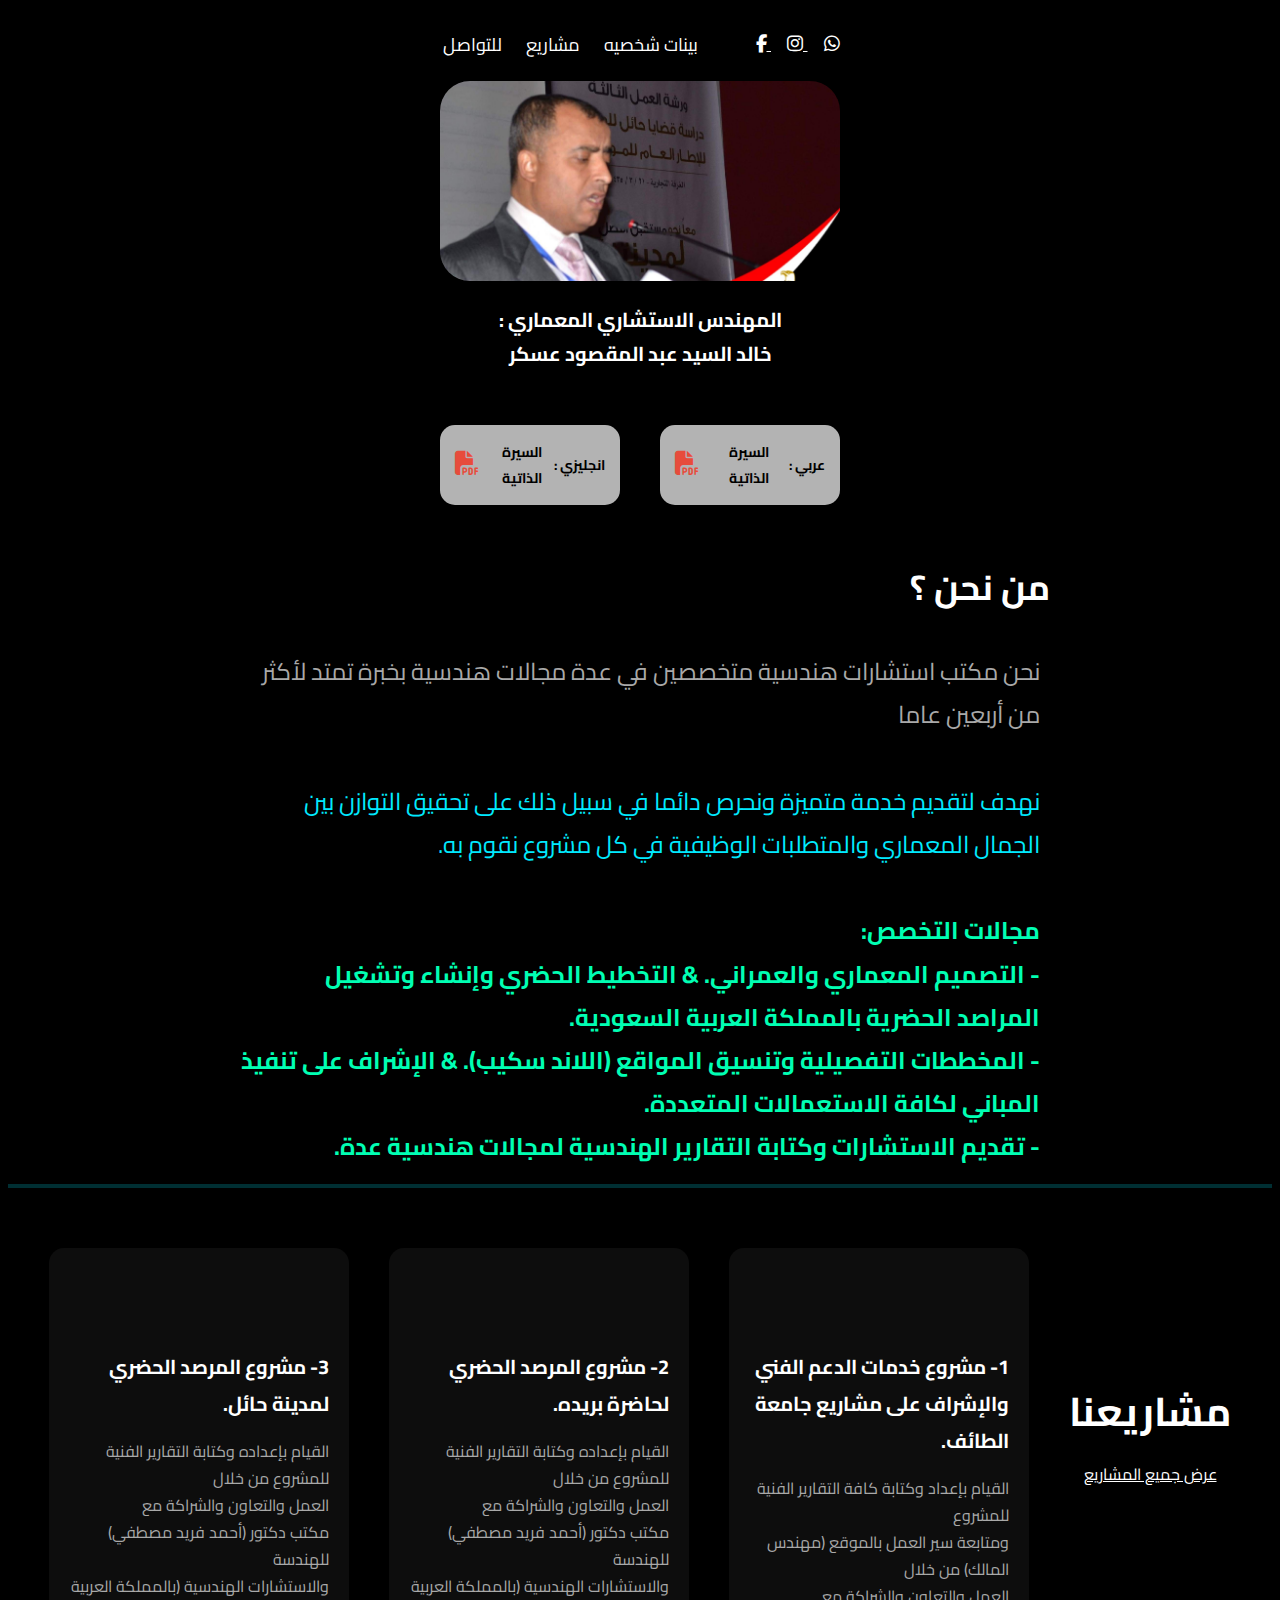
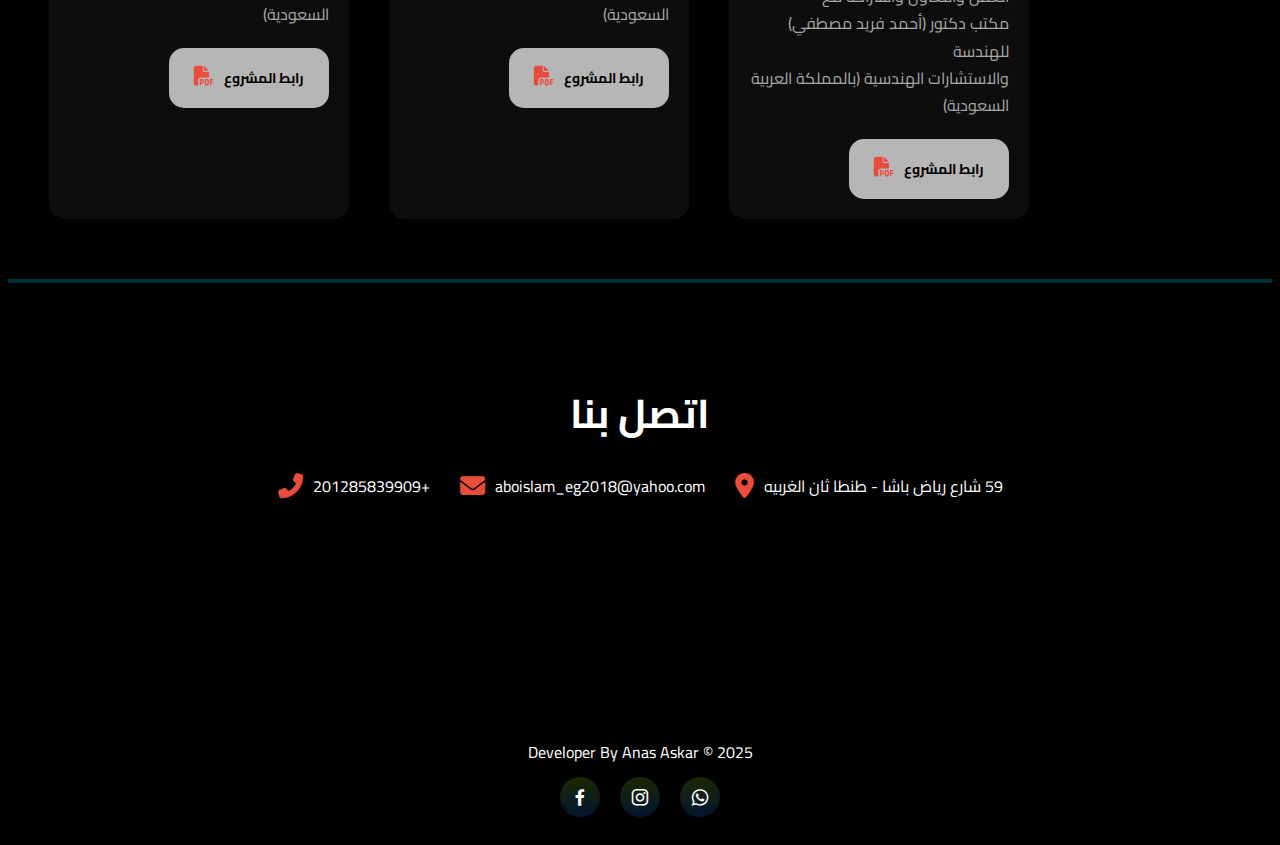
<file: index.html>
<!DOCTYPE html>
<html lang="en">
<head>
    <meta charset="UTF-8">
    <meta name="viewport" content="width=device-width, initial-scale=1.0">
    <title>Khaled Askar</title>
    <link rel="stylesheet" href="styles.css">
    <link rel="stylesheet" href="https://cdnjs.cloudflare.com/ajax/libs/font-awesome/6.4.2/css/all.min.css">
    <link href='https://unpkg.com/boxicons@2.1.4/css/boxicons.min.css' rel='stylesheet'>
    <style>@import url('https://fonts.googleapis.com/css2?family=Cairo:wght@700&family=Lalezar&display=swap');</style>
</head>
<header>

</header>

<body>
    <div class="navbar-wrapper">
        <div class="navbar">
            <a href="#about">بينات شخصيه</a>
            <a href="#projects-container">مشاريع</a>
            <a href="#contact">للتواصل</a>
        </div>
        <div class="iconss">
            <a href="https://www.facebook.com/khaled.askar.77" target="_blank" class="facebook">
                <i class="fa-brands fa-facebook-f"></i>
            </a>
            <a href="https://www.instagram.com/khaled.askar_1963/" target="_blank" class="insta">
                <i class="fa-brands fa-instagram"></i>
            </a>
            <a href="https://api.whatsapp.com/send?phone=201285839909" target="_blank" class="whatsapp">
                <i class="fa-brands fa-whatsapp"></i>
            </a>
        </div>
      </div>
      
    <section class="Khaled">
        <img src="img/profile.jpg" alt="1" class="profile">
        <h1 class="name">المهندس الاستشاري المعماري :
          <span> <br>
            خالد السيد عبد المقصود عسكر
        </span> 
            </h1>
    <section class="cvs">
        <div class="cv" id="cv">
            <a class="infooo">انجليزي :</a>
            <a href="https://docs.google.com/document/d/1_q0mOJvaWJ6VrXwyX02MnpXYPMQi76Kq/edit?usp=sharing&ouid=104853459763038648659&rtpof=true&sd=true" target="_blank">
                السيرة الذاتية<br>
            </a>
            <a class="pdf" href="https://docs.google.com/document/d/1_q0mOJvaWJ6VrXwyX02MnpXYPMQi76Kq/edit?usp=sharing&ouid=104853459763038648659&rtpof=true&sd=true" target="_blank">
                <i class="fas fa-file-pdf"></i>
            </a>
        </div>
        <div class="cv" id="cv">
            <a class="infooo">عربي :</a>
            <a href="https://docs.google.com/document/d/1NwnrIqlLreivkYexsoERNYVSfzO7a09H/edit?usp=sharing&ouid=104853459763038648659&rtpof=true&sd=true" target="_blank">
                السيرة الذاتية<br>
            </a>
            <a class="pdf" href="https://docs.google.com/document/d/1NwnrIqlLreivkYexsoERNYVSfzO7a09H/edit?usp=sharing&ouid=104853459763038648659&rtpof=true&sd=true" target="_blank">
                <i class="fas fa-file-pdf"></i>
            </a>
        </div>
    </section>
        <h2 class="projects">المشاريع</h2>
        <p class="projects">
    </a>
    </section>
    
    <section class="about" id="about">
        <div class="container">
            <h2>من نحن ؟</h2>
            <p>
             نحن مكتب استشارات هندسية متخصصين في عدة مجالات هندسية
               <span class="experince">بخبرة تمتد لأكثر من أربعين عاما </span>
               <br><br> <span>
                <span class="opspsp">
             نهدف لتقديم خدمة متميزة ونحرص دائما في سبيل ذلك على تحقيق التوازن بين الجمال المعماري والمتطلبات الوظيفية في كل مشروع نقوم به.
            </span>
            <br>
                <span class="feilds">
                <br> مجالات التخصص:<br>

                -  التصميم المعماري والعمراني.
                & التخطيط الحضري وإنشاء وتشغيل المراصد الحضرية بالمملكة العربية السعودية.<br>
                 - المخططات التفصيلية وتنسيق المواقع (اللاند سكيب).
                & الإشراف على تنفيذ المباني لكافة الاستعمالات المتعددة.<br>
                - تقديم الاستشارات وكتابة التقارير الهندسية لمجالات هندسية عدة. 
            </span>
            </p>
        </div>
    </section>

 <div class="linee"></div>

    <div class="projects-container" id="projects-container">
        <div class="projects-title-wrapper">
            <h1 class="prprprpr" id="projects">مشاريعنا</h1>
            <a href="projects.html" class="prprprpr2">عرض جميع المشاريع</a>
          </div>
            <div class="project">
            <br>
            <br>
            <h3>1- مشروع خدمات الدعم الفني <br>والإشراف على مشاريع جامعة الطائف.</h3>
            <p>
                القيام بإعداد وكتابة كافة التقارير الفنية للمشروع<br>    
                ومتابعة سير العمل بالموقع (مهندس المالك) من خلال <br>
                العمل والتعاون والشراكة مع<br>
                 مكتب دكتور (أحمد فريد مصطفي)  
                 للهندسة<br>
                  والاستشارات الهندسية
                  (بالمملكة العربية السعودية)
            </p>
        <div class="card" id="card">
                <a href="cv.pdf" target="_blank">
                    رابط المشروع <br>
                </a>
                <a class="pdf" href="cv.pdf" target="_blank">
                    <i class="fas fa-file-pdf"></i>
                </a>
            </div>
        </div>
        <div class="project">
            <br>
            <br>
            <h3>2- مشروع المرصد الحضري لحاضرة بريده.</h3>
            <p>
                القيام بإعداده وكتابة التقارير الفنية للمشروع من خلال <br>
                العمل والتعاون والشراكة مع<br>
                    مكتب دكتور (أحمد فريد مصطفي)  
                    للهندسة<br>
                    والاستشارات الهندسية
                    (بالمملكة العربية السعودية)
            </p>
        <div class="card" id="card">
                <a href="https://drive.google.com/file/d/1X9taJ1eYUMUBv-d4FCvh1-PG9E1JPdH5/view?usp=sharing" target="_blank">
                    رابط المشروع <br>
                </a>
                <a class="pdf" href="https://drive.google.com/file/d/1X9taJ1eYUMUBv-d4FCvh1-PG9E1JPdH5/view?usp=sharing" target="_blank">
                    <i class="fas fa-file-pdf"></i>
                </a>
            </div>
        </div>
        <div class="project">
            <br>
            <br>
            <h3>3- مشروع المرصد الحضري لمدينة حائل.</h3>
            <p>
                القيام بإعداده وكتابة التقارير الفنية للمشروع من خلال <br>
                العمل والتعاون والشراكة مع<br>
                    مكتب دكتور (أحمد فريد مصطفي)  
                    للهندسة<br>
                    والاستشارات الهندسية
                    (بالمملكة العربية السعودية)
            </p>
        <div class="card" id="card">
                <a href="https://drive.google.com/file/d/1FmZxnxlUAoTSQ7u5iFR0Azq8BSHpWMYa/view?usp=sharing" target="_blank">
                    رابط المشروع <br>
                </a>
                <a class="pdf" href="https://drive.google.com/file/d/1FmZxnxlUAoTSQ7u5iFR0Azq8BSHpWMYa/view?usp=sharing" target="_blank">
                    <i class="fas fa-file-pdf"></i>
                </a>
            </div>
        </div>
    </div>
    <div class="linee2"></div>

    <section class="contact-us" id="contact">
        <h2>اتصل بنا</h2>
        <div class="contact-info">
            <div class="contact-item">
                <i class="fas fa-phone-alt"></i>
                <span>+201285839909</span>
            </div>
            <div class="contact-item">
                <i class="fas fa-envelope"></i>
                <span>aboislam_eg2018@yahoo.com</span>
            </div>
            <div class="contact-item">
                <i class="fas fa-map-marker-alt"></i>
                <span>59 شارع رياض باشا - طنطا ثان الغربيه</span>
            </div>
        </div>
    </section>

    <footer>
        <p>Developer By Anas Askar &copy; 2025</p>
    
        <div class="social-container">
            <a href="https://www.facebook.com/anas.our.92/"  target="_blank" class="social-link">
                <i class='bx bxl-facebook' style='color:#ffffff'></i>
            </a>
            <a href="https://www.instagram.com/anasaskar_101/"  target="_blank" class="social-link">
                <i class='bx bxl-instagram' style='color:#ffffff'></i>
            </a>
            <a href="https://api.whatsapp.com/send?phone=201124594608" target="_blank" class="social-link">
                <i class='bx bxl-whatsapp' style='color:#ffffff'></i>
            </a>
            
        </div>
    </footer>
    
</body>
</html>
</file>
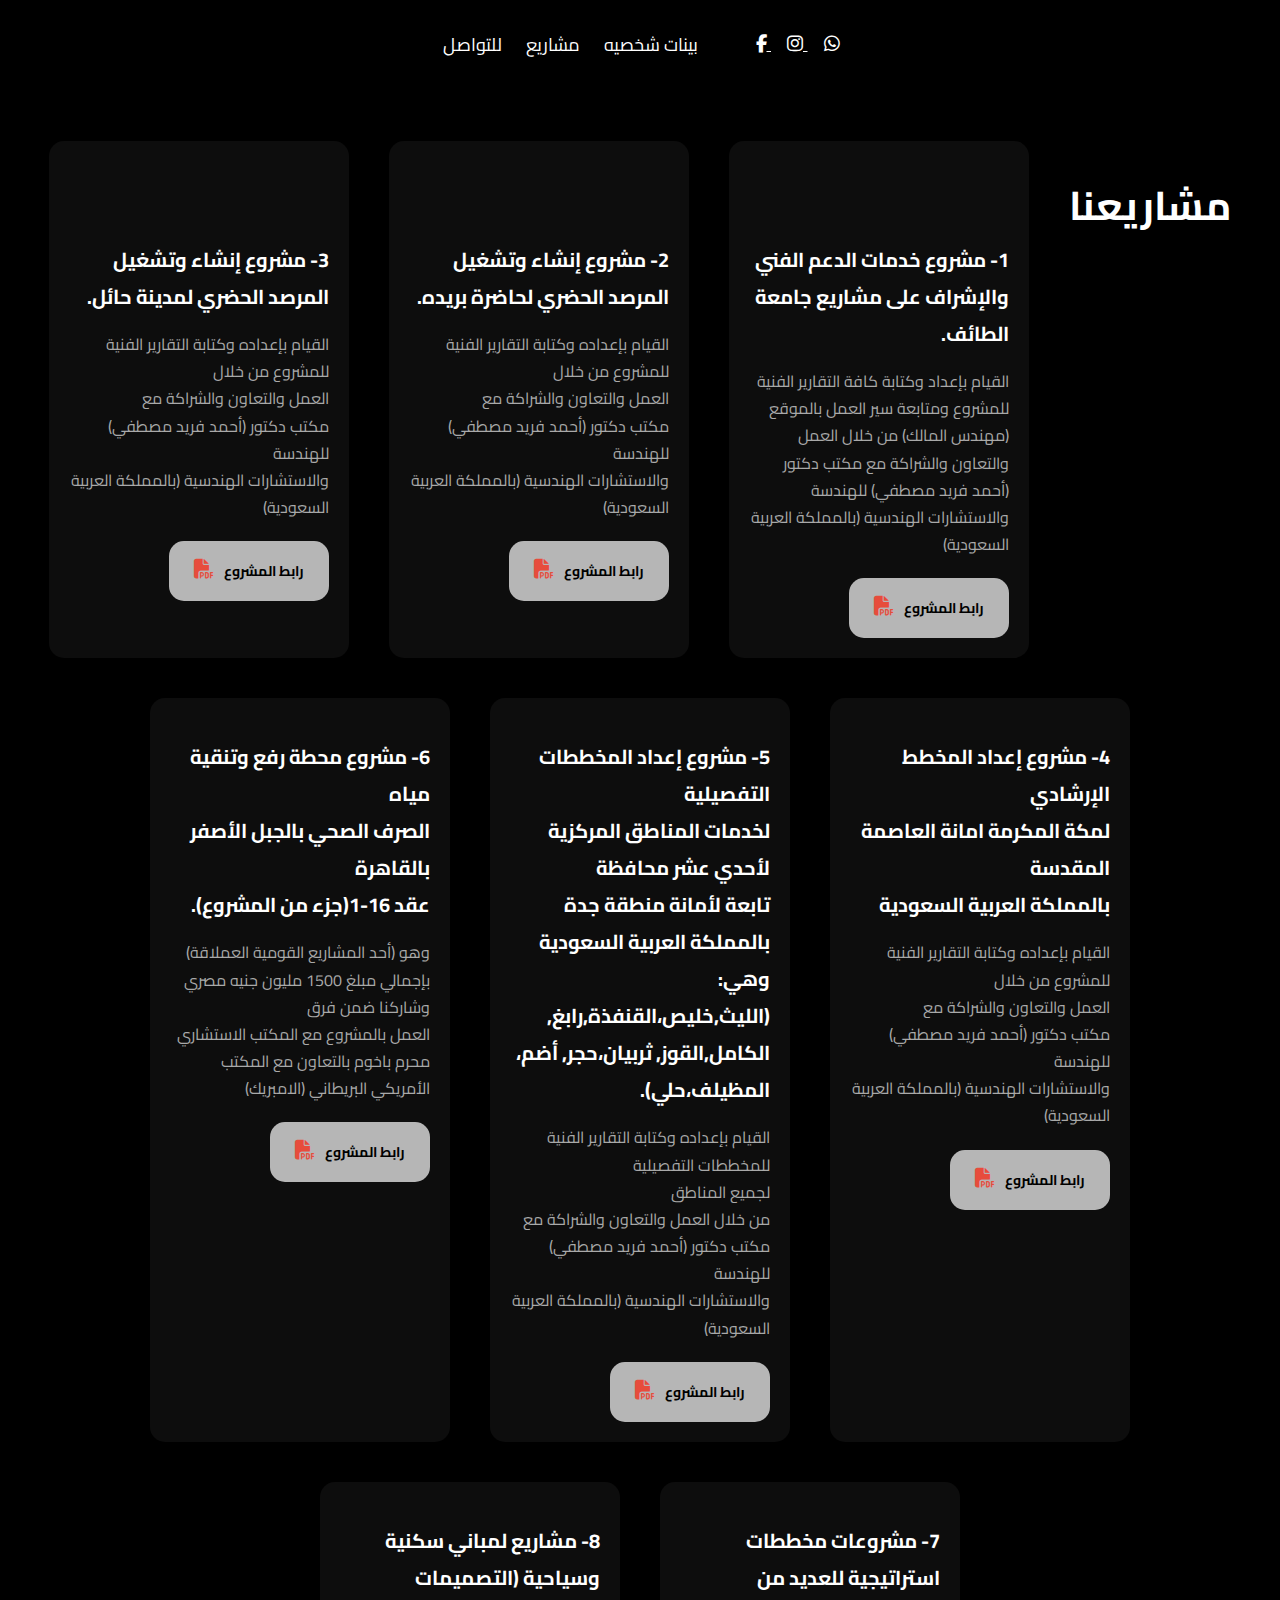
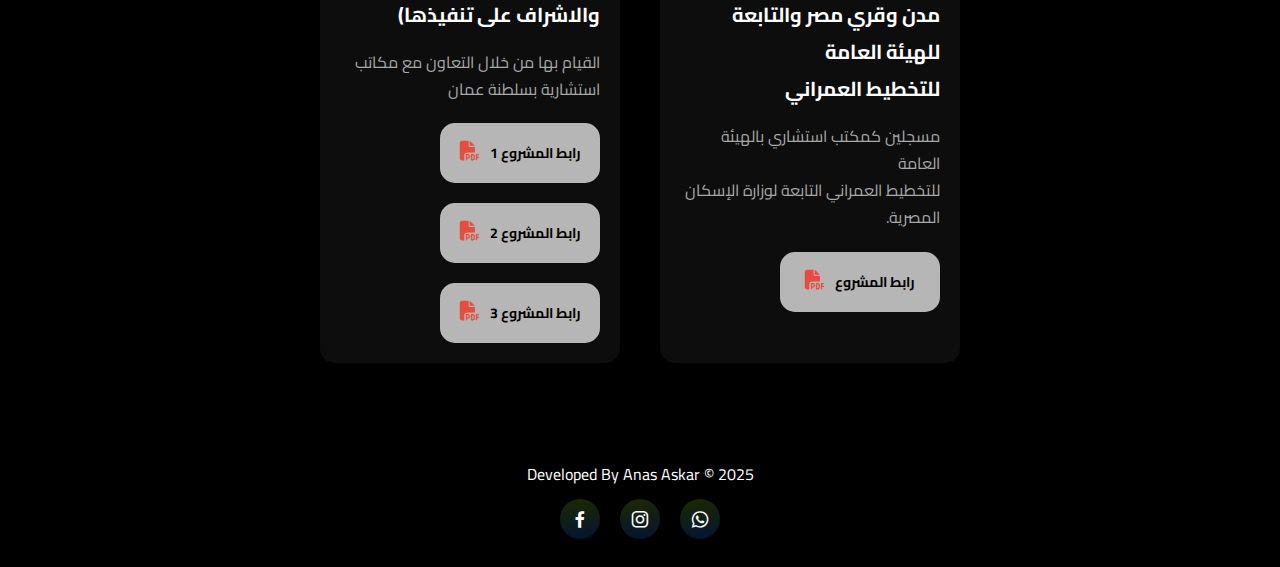
<file: projects.html>
<!DOCTYPE html>
<html lang="en">
<head>
    <meta charset="UTF-8">
    <meta name="viewport" content="width=device-width, initial-scale=1.0">
    <title>مشاريعنا</title>
    <link rel="stylesheet" href="styles.css">
    <link rel="stylesheet" href="https://cdnjs.cloudflare.com/ajax/libs/font-awesome/6.4.2/css/all.min.css">
    <link href='https://unpkg.com/boxicons@2.1.4/css/boxicons.min.css' rel='stylesheet'>
    <style>@import url('https://fonts.googleapis.com/css2?family=Cairo:wght@700&family=Lalezar&display=swap');</style>
</head>
<header>
</header>
<body>

    <div class="navbar-wrapper">
        <div class="navbar">
            <a href="index.html">بينات شخصيه</a>
            <a href="projects.html">مشاريع</a>
            <a href="index.html">للتواصل</a>
        </div>
        <div class="iconss">
            <a href="https://www.facebook.com/khaled.askar.77" target="_blank" class="facebook">
                <i class="fa-brands fa-facebook-f"></i>
            </a>
            <a href="https://www.instagram.com/khaled.askar_1963/" target="_blank" class="insta">
                <i class="fa-brands fa-instagram"></i>
            </a>
            <a href="https://api.whatsapp.com/send?phone=201285839909" target="_blank" class="whatsapp">
                <i class="fa-brands fa-whatsapp"></i>
            </a>
        </div>
      </div>
      
    <div class="projects-container">
        <h1 class="prprprpr" id="projects">مشاريعنا </h1>

        <div class="project">
            <br>
            <br>
            <h3>1- مشروع خدمات الدعم الفني والإشراف على مشاريع جامعة الطائف.</h3>
            <p>
                القيام بإعداد وكتابة كافة التقارير الفنية للمشروع   
                ومتابعة سير العمل بالموقع (مهندس المالك) من خلال
                العمل والتعاون والشراكة مع
                 مكتب دكتور (أحمد فريد مصطفي)  
                 للهندسة
                  والاستشارات الهندسية
                  (بالمملكة العربية السعودية)
            </p>
        <div class="card" id="card">
                <a href="cv.pdf" target="_blank">
                    رابط المشروع <br>
                </a>
                <a class="pdf" href="cv.pdf" target="_blank">
                    <i class="fas fa-file-pdf"></i>
                </a>
            </div>
        </div>
        <div class="project">
            <br>
            <br>
            <h3>2- مشروع إنشاء وتشغيل المرصد الحضري لحاضرة بريده.</h3>
            <p>
                القيام بإعداده وكتابة التقارير الفنية للمشروع من خلال <br>
                العمل والتعاون والشراكة مع<br>
                    مكتب دكتور (أحمد فريد مصطفي)  
                    للهندسة<br>
                    والاستشارات الهندسية
                    (بالمملكة العربية السعودية)
            </p>
        <div class="card" id="card">
                <a href="https://drive.google.com/file/d/1X9taJ1eYUMUBv-d4FCvh1-PG9E1JPdH5/view?usp=sharing" target="_blank">
                    رابط المشروع <br>
                </a>
                <a class="pdf" href="https://drive.google.com/file/d/1X9taJ1eYUMUBv-d4FCvh1-PG9E1JPdH5/view?usp=sharing" target="_blank">
                    <i class="fas fa-file-pdf"></i>
                </a>
            </div>
        </div>
        <div class="project">
            <br>
            <br>
            <h3>3- مشروع إنشاء وتشغيل المرصد الحضري لمدينة حائل.</h3>
            <p>
                القيام بإعداده وكتابة التقارير الفنية للمشروع من خلال <br>
                العمل والتعاون والشراكة مع<br>
                    مكتب دكتور (أحمد فريد مصطفي)  
                    للهندسة<br>
                    والاستشارات الهندسية
                    (بالمملكة العربية السعودية)
            </p>
        <div class="card" id="card">
                <a href="https://drive.google.com/file/d/1FmZxnxlUAoTSQ7u5iFR0Azq8BSHpWMYa/view?usp=sharing" target="_blank">
                    رابط المشروع <br>
                </a>
                <a class="pdf" href="https://drive.google.com/file/d/1FmZxnxlUAoTSQ7u5iFR0Azq8BSHpWMYa/view?usp=sharing" target="_blank">
                    <i class="fas fa-file-pdf"></i>
                </a>
            </div>
        </div>
        <div class="project">
            <h3>4- مشروع إعداد المخطط الإرشادي <br> لمكة المكرمة امانة العاصمة المقدسة <br> بالمملكة العربية السعودية </h3>
            <p>
                القيام بإعداده وكتابة التقارير الفنية للمشروع من خلال <br>
                العمل والتعاون والشراكة مع<br>
                    مكتب دكتور (أحمد فريد مصطفي)  
                    للهندسة<br>
                    والاستشارات الهندسية
                    (بالمملكة العربية السعودية)
            </p>
        <div class="card" id="card">
                <a href="cv.pdf" target="_blank">
                    رابط المشروع <br>
                </a>
                <a class="pdf" href="cv.pdf" target="_blank">
                    <i class="fas fa-file-pdf"></i>
                </a>
            </div>
        </div>
        <div class="project">
            <h3>5- مشروع إعداد المخططات التفصيلية<br> لخدمات المناطق المركزية لأحدي عشر محافظة<br> تابعة لأمانة منطقة جدة<br> بالمملكة العربية السعودية وهي:<br> (الليث,خليص،القنفذة,رابغ,<br>الكامل,القوز, ثربيان،حجر, أضم، المظيلف،حلي).</h3>
            <p>
                القيام بإعداده وكتابة التقارير الفنية للمخططات التفصيلية<br>
                لجميع المناطق <br>
                من خلال 
                العمل والتعاون والشراكة مع<br>
                    مكتب دكتور (أحمد فريد مصطفي)  
                    للهندسة<br>
                    والاستشارات الهندسية
                    (بالمملكة العربية السعودية)
            </p>
        <div class="card" id="card">
                <a href="https://drive.google.com/file/d/1diMtdvDLYHLHHZAXl1D04ldE3ui_X0CB/view?usp=sharing" target="_blank">
                    رابط المشروع <br>
                </a>
                <a class="pdf" href="https://drive.google.com/file/d/1diMtdvDLYHLHHZAXl1D04ldE3ui_X0CB/view?usp=sharing" target="_blank">
                    <i class="fas fa-file-pdf"></i>
                </a>
            </div>
        </div>
        <div class="project">
            <h3>6- مشروع محطة رفع وتنقية مياه <br>الصرف الصحي بالجبل الأصفر بالقاهرة <br>عقد 16-1(جزء من المشروع).</h3>
            <p>
                وهو (أحد المشاريع القومية العملاقة) <br>
                بإجمالي مبلغ 1500 مليون جنيه مصري وشاركنا ضمن فرق <br>
                العمل بالمشروع مع المكتب الاستشاري <br>
               محرم باخوم بالتعاون مع المكتب الأمريكي البريطاني (الامبريك)
            </p>
        <div class="card" id="card">
                <a href="cv.pdf" target="_blank">
                    رابط المشروع <br>
                </a>
                <a class="pdf" href="cv.pdf" target="_blank">
                    <i class="fas fa-file-pdf"></i>
                </a>
            </div>
        </div>
        <div class="project">
            <h3>7- مشروعات مخططات استراتيجية للعديد من <br> مدن وقري مصر والتابعة للهيئة العامة <br> للتخطيط العمراني</h3>
            <p>
                مسجلين كمكتب استشاري بالهيئة العامة <br>
                 للتخطيط العمراني التابعة لوزارة الإسكان المصرية.
            </p>
        <div class="card" id="card">
                <a href="https://docs.google.com/presentation/d/106x-jRd3WRetuwaXrRz9mYcSyiEf69yp/edit?usp=sharing&ouid=104853459763038648659&rtpof=true&sd=true" target="_blank">
                    رابط المشروع <br>
                </a>
                <a class="pdf" href="https://docs.google.com/presentation/d/106x-jRd3WRetuwaXrRz9mYcSyiEf69yp/edit?usp=sharing&ouid=104853459763038648659&rtpof=true&sd=true" target="_blank">
                    <i class="fas fa-file-pdf"></i>
                </a>
            </div>
        </div>
        <div class="project">
            <h3>8- مشاريع لمباني سكنية وسياحية (التصميمات والاشراف على تنفيذها)</h3>
            <p>
                القيام بها من خلال التعاون مع
                مكاتب استشارية بسلطنة عمان
            </p>
        <div class="card" id="card">
                <a href="https://drive.google.com/file/d/1HUyWdKNBHzrrcNor3Oe5mX9sUkdrS8R8/view?usp=sharing" target="_blank">
                    رابط المشروع 1 <br>
                </a>
                <a class="pdf" href="https://drive.google.com/file/d/1HUyWdKNBHzrrcNor3Oe5mX9sUkdrS8R8/view?usp=sharing" target="_blank">
                    <i class="fas fa-file-pdf"></i>
                </a>
            </div>
            <div class="card" id="card">
                <a href="https://drive.google.com/file/d/1zxsmckevqsPrpgDC8Q9hzXQK-cIFlCvh/view?usp=sharing" target="_blank">
                    رابط المشروع 2 <br>
                </a>
                <a class="pdf" href="https://drive.google.com/file/d/1zxsmckevqsPrpgDC8Q9hzXQK-cIFlCvh/view?usp=sharing" target="_blank">
                    <i class="fas fa-file-pdf"></i>
                </a>
            </div>
            <div class="card" id="card">
                <a href="https://drive.google.com/file/d/1j_JhTu1bBiHAcU66I9-tw0MeMHH9kefM/view?usp=sharing" target="_blank">
                    رابط المشروع 3 <br>
                </a>
                <a class="pdf" href="https://drive.google.com/file/d/1j_JhTu1bBiHAcU66I9-tw0MeMHH9kefM/view?usp=sharing" target="_blank">
                    <i class="fas fa-file-pdf"></i>
                </a>
            </div>
        </div>      
    </div>
    <footer>
        <p>Developed By Anas Askar &copy; 2025</p>
    
        <div class="social-container">
            <a href="https://www.facebook.com/anas.our.92/"  target="_blank" class="social-link">
                <i class='bx bxl-facebook' style='color:#ffffff'></i>
            </a>
            <a href="https://www.instagram.com/anasaskar_101/"  target="_blank" class="social-link">
                <i class='bx bxl-instagram' style='color:#ffffff'></i>
            </a>
            <a href="https://api.whatsapp.com/send?phone=201124594608" target="_blank" class="social-link">
                <i class='bx bxl-whatsapp' style='color:#ffffff'></i>
            </a>
            
        </div>
    </footer>
</body>
</html>
</file>
<file: styles.css>
html {
    scroll-behavior: smooth;
    
}

header {
    position: sticky;
    top: 0;
    z-index: 1000;
    background-color: #fff;
    box-shadow: 0 4px 2px -2px gray;
}


body {  
    background-color: #000000;
}


.logo {
    float: left;
    padding: 10px 0;
  }
  

.navbar-wrapper {
    display: flex;
    justify-content: center;
    align-items: center;
    gap: 40px;
    flex-wrap: wrap;
    position: sticky;
    top: 0;
    background-color: #000000; /* حط لون الخلفية عشان ميكونش شفاف */
    z-index: 1000;
    padding: 20px 0;
}

.navbar a {
    color: #ffffff;
    font-family: 'Cairo', sans-serif;
    font-size: 18px;
    text-decoration: none;
    margin: 0 10px;
    transition: color 0.3s ease;
}

.navbar a:hover {
    color: #8a8a89;
}

.iconss a {
    color: #ffffff;
    font-size: 18px;
    margin: 0 8px;
    transition: color 0.3s ease;
}

.iconss a:hover {
    color: #e74c3c;
}

  .about {
    margin-top: -80px; /* إضافة مسافة بين قسم خالد وقسم من نحن */
    direction: rtl;
    font-family: 'Cairo', sans-serif;
}

.about .container {
    max-width: 800px;
    margin: 0 auto;
}

.about .container h2 {
    font-size: 35px;
    margin-bottom: 20px;
    color: #ffffff;
    font-weight: bold;
    position: relative;
    left: 10px;
    margin-bottom: 30px;
}

.about p {
    font-size: 24px;
    color: #a9a9a9;
    line-height: 1.8;
    margin-bottom: 15px;
}

.feilds {
    color: #00ffb3;
    font-weight: bold;
}

.experince {
    position: relative;
}

.opspsp {
    color: #00eaff;
}

.Khaled {
    display: flex;
    flex-direction: column;
    align-items: center;
    user-select: none;
    -webkit-user-select: none;
    -moz-user-select: none;
    -ms-user-select: none;
    padding: 0px;
    text-align: center;
}
    
.profile {
    width: 400px;
    height: 200px;
    object-fit: cover;
    border-radius: 30px;
    max-width: 100%;
}
    
.name {
    color: #ffffff;
    font-family: 'Cairo', sans-serif;
    font-size: 20px;
    margin-top: 20px;
    direction: rtl;
}
    
.name span {
    display: block;
    margin-top: -40px;
}
    
.cvs {
    display: flex;
    flex-direction: row;
    gap: 40px;
    justify-content: center;
    align-items: center;
    margin-top: 40px;
    flex-wrap: wrap;
}
    
.cv {
    width: 180px;
    height: 80px;
    background: #ffffffb3;
    border-radius: 15px;
    padding: 15px;
    box-sizing: border-box;
    direction: rtl;
    display: flex;
    align-items: center;
}
    
.cv a {
    text-decoration: none;
    color: #000000;
    font-family: 'Cairo', sans-serif;
    font-size: 14px;
    font-weight: bold;
}

.cv i {
    color: #e74c3c;
    font-size: 24px;
    margin-right: 10px;
}
.infooo {
    color: #000000;
    font-size: 15px;
    font-family: 'Cairo', sans-serif;
    white-space: nowrap;
}
    

.linee {
    border-top: 4px solid rgba(0, 234, 255, 0.2); 
    margin-top: 10px;
    margin-bottom: 10px;
}


.linee2 {
    border-top: 4px solid rgba(0, 234, 255, 0.2); 
    margin-top: 10px;
    margin-bottom: 10px;
}
.projects-title-wrapper {
    display: flex;
    flex-direction: column; /* علشان يكونوا فوق بعض */
    align-items: center;     /* يتوسّطوا أفقيًا */
    text-align: center;
    margin-top: 100px;
    margin-bottom: 50px;
}

.trust-container     {
    display: flex;
    flex-direction: column; /* علشان يكونوا فوق بعض */
    align-items: center;     /* يتوسّطوا أفقيًا */
    text-align: center;
    margin-bottom: 50px;
}

.trustss {
    font-family: 'Cairo', sans-serif;
    color: #ffffff;
    font-size: 30px;
    font-weight: bold;
    user-select: none;
    margin-bottom: 10px;
}

.trustss p {
    font-family: 'Cairo', sans-serif;
    color: #ffffff;
    font-size: 16px;
    transition: color 0.3s ease;
}


.trust-container .project h3 {
    color: #ffffff;
    font-size: 20px;
    margin-bottom: 15px;
}

.trust-container .project p {
    color: #a9a9a9;
    font-size: 16px;
    line-height: 1.7;
}

.prprprpr {
    font-family: 'Cairo', sans-serif;
    color: #ffffff;
    font-size: 40px;
    font-weight: bold;
    user-select: none;
    margin-bottom: 10px;
}

.prprprpr2 {
    font-family: 'Cairo', sans-serif;
    color: #ffffff;
    font-size: 16px;
    text-decoration: underline;
    white-space: nowrap;
    transition: color 0.3s ease;
}

.prprprpr2:hover {
    color: #8a8a89;
    text-decoration: none;
}

.projects-container {
    color: #ffffff;
    direction: rtl;
    font-family: 'Cairo', sans-serif;
    display: flex;
    flex-direction: row; /* خلي العناصر جنب بعض */
    flex-wrap: wrap;     /* ينزلوا تحت بعض في الشاشات الصغيرة */
    justify-content: center; /* يخلي العناصر في النص */
    gap: 40px; /* مسافة بين المشاريع */
    margin-top: 60px; /* مسافة من القسم اللي قبله */
    margin-bottom: 60px;
}

.project {
    background-color: rgba(255, 255, 255, 0.05);
    border-radius: 15px;
    padding: 20px;
    width: 300px; /* حجم مناسب لعنصر واحد */
    box-sizing: border-box;
    transition: transform 0.3s ease;
}

.project:hover {
    transform: translateY(-10px);
}

.projects-container .project h3 {
    color: #ffffff;
    font-size: 20px;
    margin-bottom: 15px;
}

.projects-container .project p {
    color: #a9a9a9;
    font-size: 16px;
    line-height: 1.7;
}

.card {
    margin-top: 20px;
    width: 160px;
    height: 60px;
    background: #ffffffb3;
    border-radius: 15px;
    display: flex;
    align-items: center;
    justify-content: center;
    gap: 10px;
}

.card a {
    text-decoration: none;
    color: #000000;
    font-family: 'Cairo', sans-serif;
    font-size: 14px;
    font-weight: bold;
}

.card i {
    color: #e74c3c;
    font-size: 20px;
}

@media (max-width: 768px) {
    .projects-container {
        flex-direction: column;
        align-items: center;
    }

    .project {
        width: 90%;
    }
}
.contact-us {
    text-align: center;
    padding: 50px;
    background-color: #f4f4f400;
    border-radius: 10px;
    font-family: 'Cairo', sans-serif;
    margin-bottom: 150px
}

.contact-us h2 {
    font-size: 40px;
    margin-bottom: 20px;
    color: #ffffff;
}

.contact-info {
    display: flex;
    justify-content: center;
    gap: 30px;
    flex-wrap: wrap;
}

.contact-item {
    display: flex;
    align-items: center;
    font-size: 18px;
    color: #ffffff;
}

.contact-item i {
    font-size: 25px;
    color: #e74c3c;
    margin-right: 10px;
}

.contact-item span {
    font-size: 16px;
    direction: rtl;
}


footer {
    text-align: center;
    padding: 20px;
    background-color: #33333300;
    color: #fff;
    font-family: 'Cairo', sans-serif;
}

footer p {
    font-size: 16px;
    margin-bottom: 10px;
}

footer .social-container {
    display: flex;
    justify-content: center;
    gap: 20px;
}

footer .social-link {
    text-decoration: none;
    color: #fff;
    font-size: 28px;
    width: 40px;
    height: 40px;
    border-radius: 50%;
    display: flex;
    justify-content: center;
    align-items: center;
    background: linear-gradient(175deg, rgba(139, 194, 1, 0.208), rgba(4, 102, 250, 0.2));
    transition: transform 0.4s ease-in-out, background 0.4s ease-in-out, box-shadow 0.4s ease-in-out;
    box-shadow: 0 12px 20px rgba(0, 0, 0, 0.3);
}

footer .social-link:hover {
    transform: translateY(-10px) scale(1.1);
    background: linear-gradient(175deg, rgba(139, 194, 1, 0.208), rgba(4, 102, 250, 0.2));
    box-shadow: 0 15px 30px rgba(0, 0, 0, 0.4);
}

footer .social-link i {
    font-size: 22px;
}
</file>
